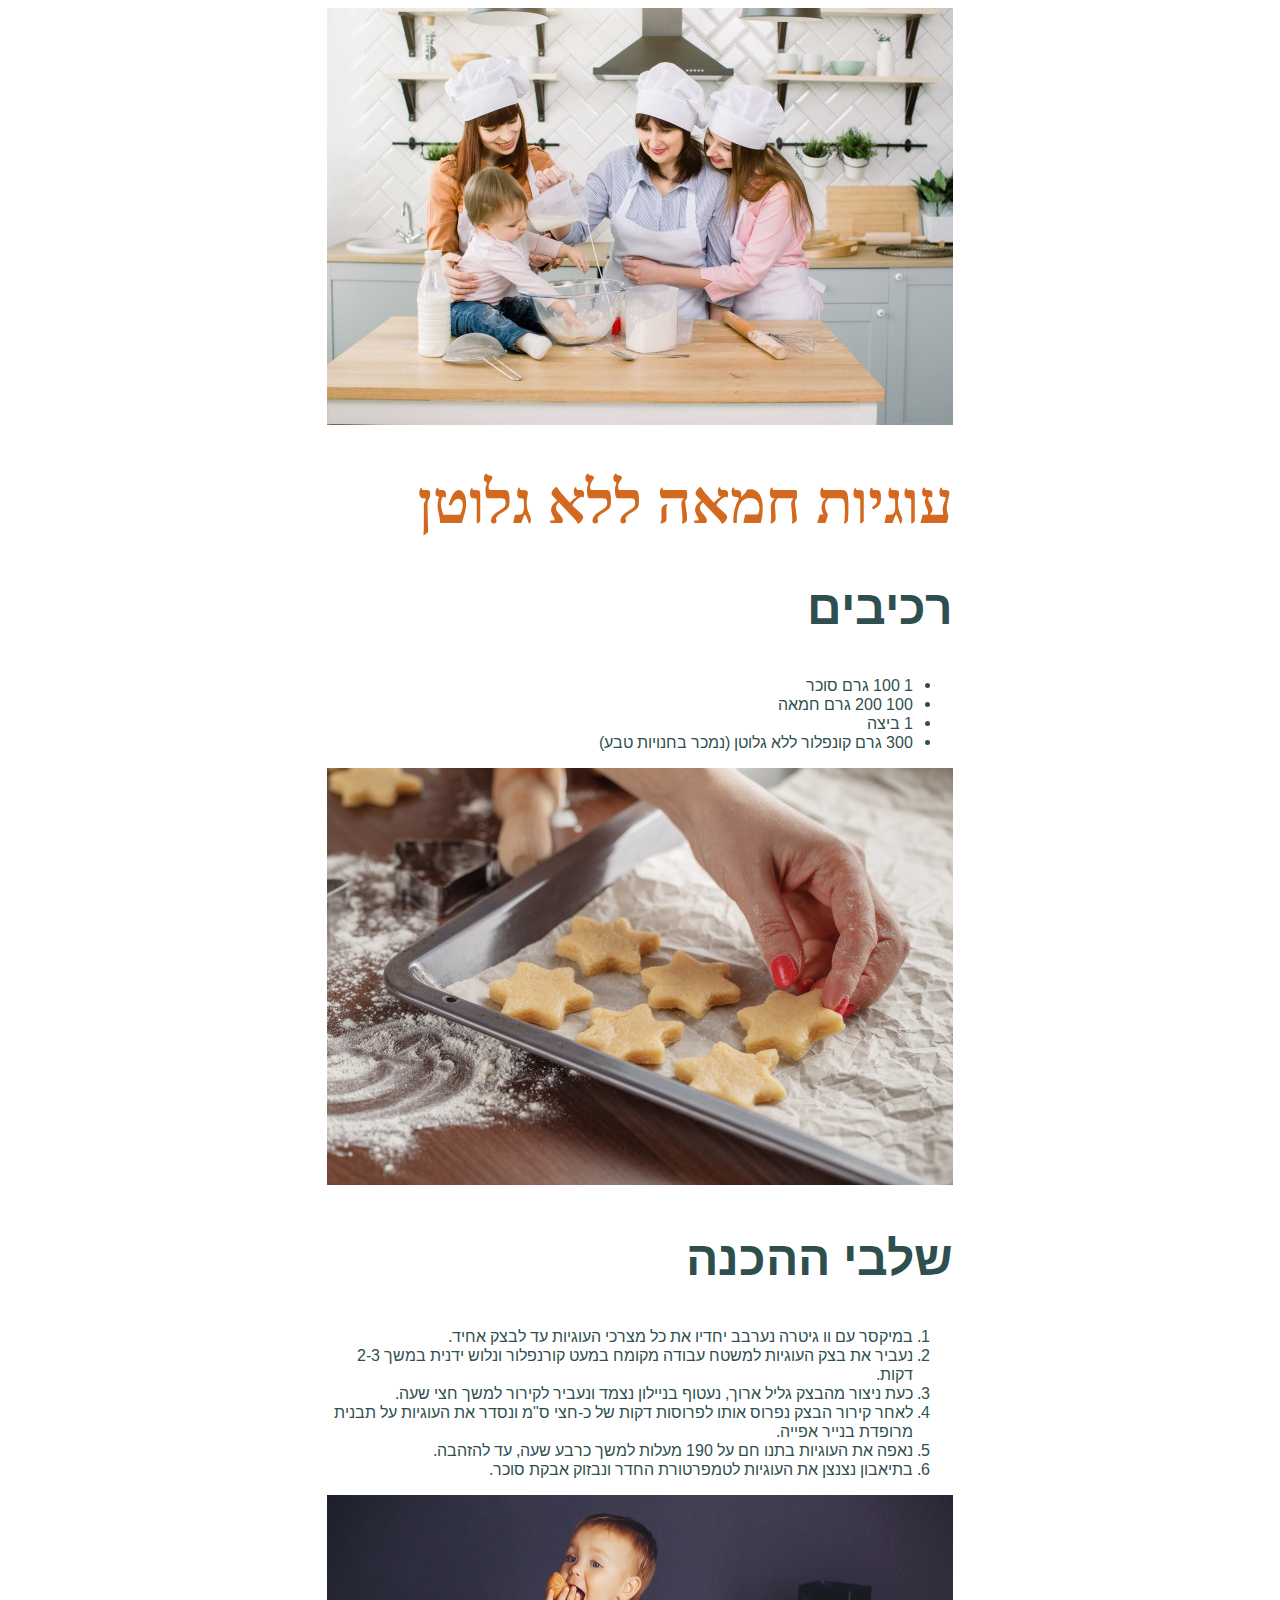
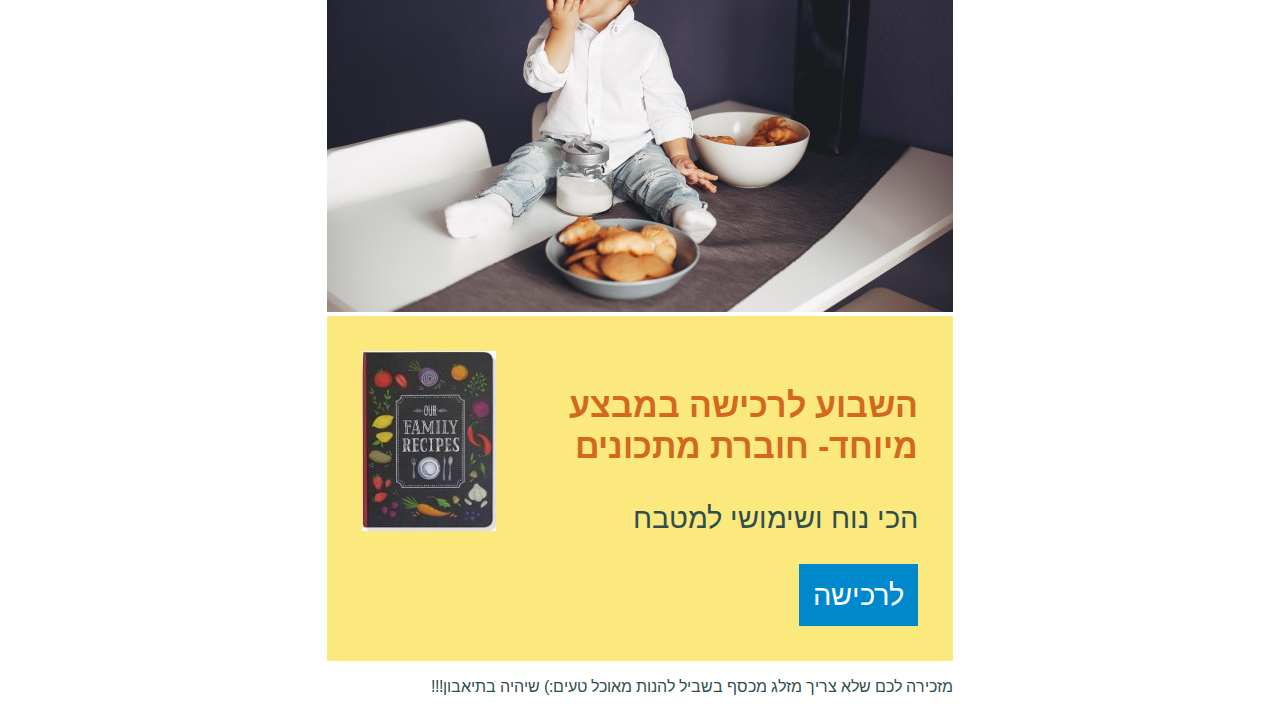
<file: 1.html>
<!DOCTYPE html>

<html lang="he" dir="rtl">
<head>
    <meta charset="UTF-8">
    <title>מתכון לפיצה css</title>
    <link rel="stylesheet" href="hoda.css">
    <link rel="preconnect" href="https://fonts.gstatic.com">
    <link href="https://fonts.googleapis.com/css2?family=Arimo:wght@400;600&display=swap" rel="stylesheet">


</head>

<body>
    <div class="container">
        <img src="img/cute-little-girl-her-beautiful-mom-aunt-grandmother-aprons-hats-having-fun-while-pouring-milk-flour-kneading-dough-modern-kitchen-sweet-home-women-baking-kitchen_161094-287.jpg">
        <h1>עוגיות חמאה ללא גלוטן</h1>
        <h2>רכיבים</h2>

        <ul>
            <li>1 100 גרם סוכר</li>
            <li>100 200 גרם חמאה</li>
            <li>1 ביצה</li>
            <li>300 גרם קונפלור ללא גלוטן (נמכר בחנויות טבע)</li>


        </ul>
        <img src="img/123.jpg">



        <h2>שלבי ההכנה</h2>
        <ol>
            <li>במיקסר עם וו גיטרה נערבב יחדיו את כל מצרכי העוגיות עד לבצק אחיד.</li>
            <li>נעביר את בצק העוגיות למשטח עבודה מקומח במעט קורנפלור ונלוש ידנית במשך 2-3 דקות.</li>
            <li>כעת ניצור מהבצק גליל ארוך, נעטוף בניילון נצמד ונעביר לקירור למשך חצי שעה.</li>
            <li>לאחר קירור הבצק נפרוס אותו לפרוסות דקות של כ-חצי ס"מ ונסדר את העוגיות על תבנית מרופדת בנייר אפייה.</li>
            <li>נאפה את העוגיות בתנו חם על 190 מעלות למשך כרבע שעה, עד להזהבה.</li>
            <li> בתיאבון נצנצן את העוגיות לטמפרטורת החדר ונבזוק אבקת סוכר.</li>
        </ol>


        <img src=img/little-boy-home_1157-18367.jpg>
        <div class="cta">

            <img src="img/%D7%AA%D7%9E%D7%95%D7%A0%D7%941.jpg" class="alingnleft">
            <h3>
                השבוע לרכישה במבצע מיוחד- חוברת
                מתכונים
            </h3>


            <p>הכי נוח ושימושי למטבח</p> <a class="button" href="https://ahavaktana.co.il/products/%D7%A1%D7%A4%D7%A8-%D7%9E%D7%AA%D7%9B%D7%95%D7%A0%D7%99%D7%9D-%D7%90%D7%94%D7%91%D7%94-%D7%9E%D7%AA%D7%95%D7%A7%D7%94?variant=12220758949971&adscale=1&utm_campaign=adscale_8097730042&utm_source=adscale_google&utm_medium=Ads&utm_campaign_name=SmartShopping_IL_V2+%5B%D7%92%D7%95%D7%92%D7%9C+%D7%A9%D7%95%D7%A4%D7%99%D7%A0%D7%92%5D+%28%D7%90%D7%94%D7%91%D7%94+%D7%A7%D7%98%D7%A0%D7%94+-+%D7%A9%D7%95%D7%A4%D7%99%D7%99%D7%A0%D7%92%29">לרכישה </a>


        </div>
        <p> מזכירה לכם שלא צריך מזלג מכסף בשביל להנות מאוכל טעים:) שיהיה בתיאבון!!!</p>
    </div>
</body></html>
</file>
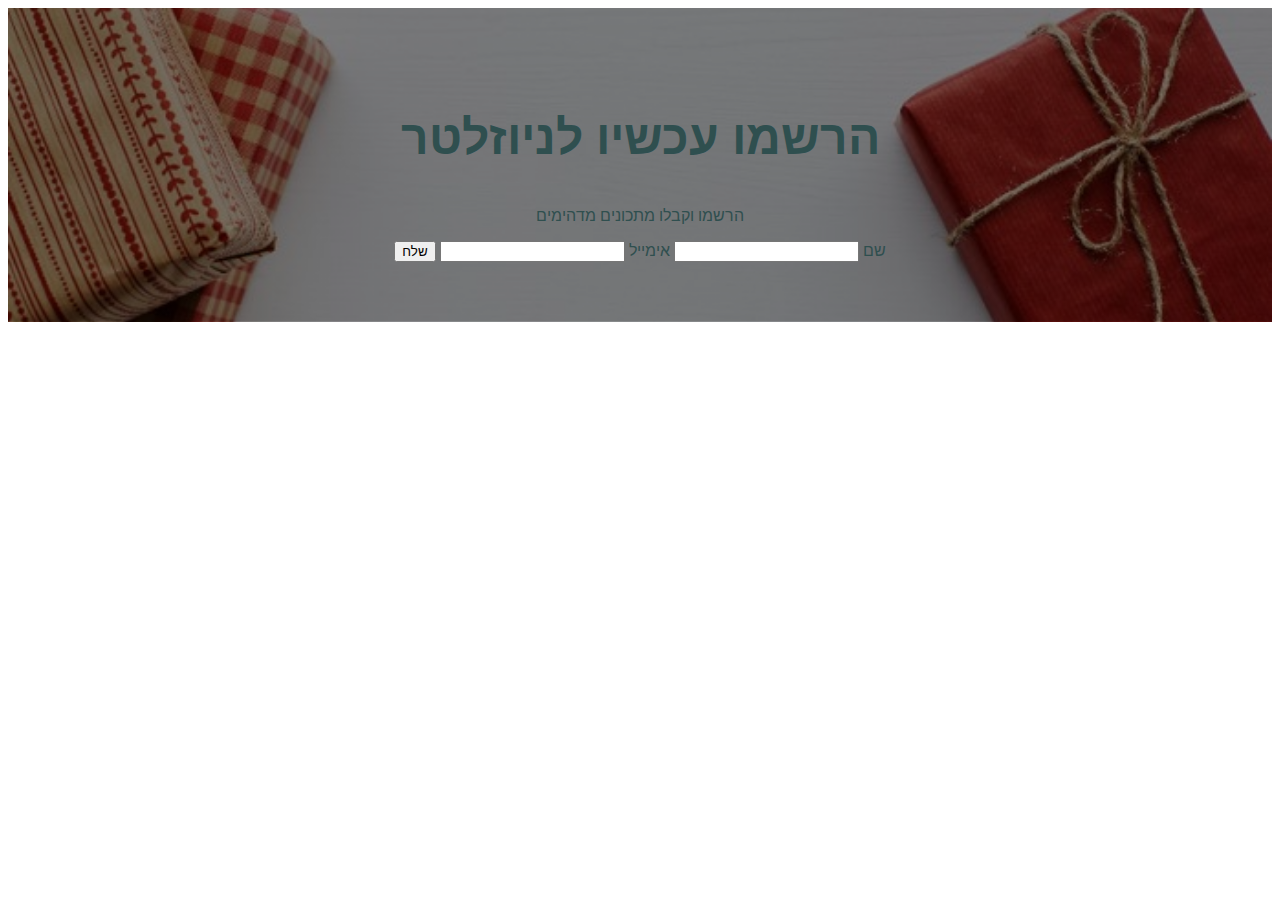
<file: 2.html>
<!DOCTYPE html>

<html lang="he" dir="rtl">

<head>
    <meta charset="UTF-8">
    <title>מתכון לפיצה css</title>
    <link rel="stylesheet" href="hoda.css">
    <link rel="preconnect" href="https://fonts.gstatic.com">
    <link href="https://fonts.googleapis.com/css2?family=Arimo:wght@400;600&display=swap" rel="stylesheet">


</head>

<body>
    <div class="news">
        <h2> הרשמו עכשיו לניוזלטר</h2>
        <p> הרשמו וקבלו מתכונים מדהימים</p>
        <form action="">

            <label>

                שם
                <input type="text">
            </label>
            <label>
                אימייל
                <input type="email">
            </label>
            <input type="submit" value="שלח">
        </form>
    </div>
</body></html>
</file>
<file: hoda.css>
body {
    font-family: 'Arimo', sans-serif;
    color: darkslategrey;
}


.container {
    max-width: 626px;
    margin: auto;
}

h1 {
    font-family: 'Bellefair', serif;
    font-size: 60px;
    color:chocolate;
}

h2 {
    font-size: 48px;
    color:currentColor;
}

h3 {
    color: chocolate;
}

.button {
    background: #08c;
    color: #fff;
    text-decoration: none;
    padding: 14px;
    display: inline-block;
}
.cta {
    background: #fbe97e;
    font-size: 29px;
    padding: 35px;
    overflow: hidden;
}

.alignleft {
    max-width: 40%;
    float: left;
    margin-right: 14px;
    margin-bottom: 14px;
}

.imgbook {
    max-width: 150px;
}

.alingnleft {
    float: left;
}

.news {

    padding: 60px;
    background-position: center;
    background-size: cover;
    text-align: center;

    background-image: linear-gradient(rgba(0, 0, 0, 0.5), rgba(0, 0, 0, 0.5)),
        url(img/345.jpg);
    /*background: grdy:*/
}
input:focus {
  outline: 0;
  background: rgba(0,0,0,0.5);
}

.button:hover {
  background: #fff;
  color: #000;
}
</file>
